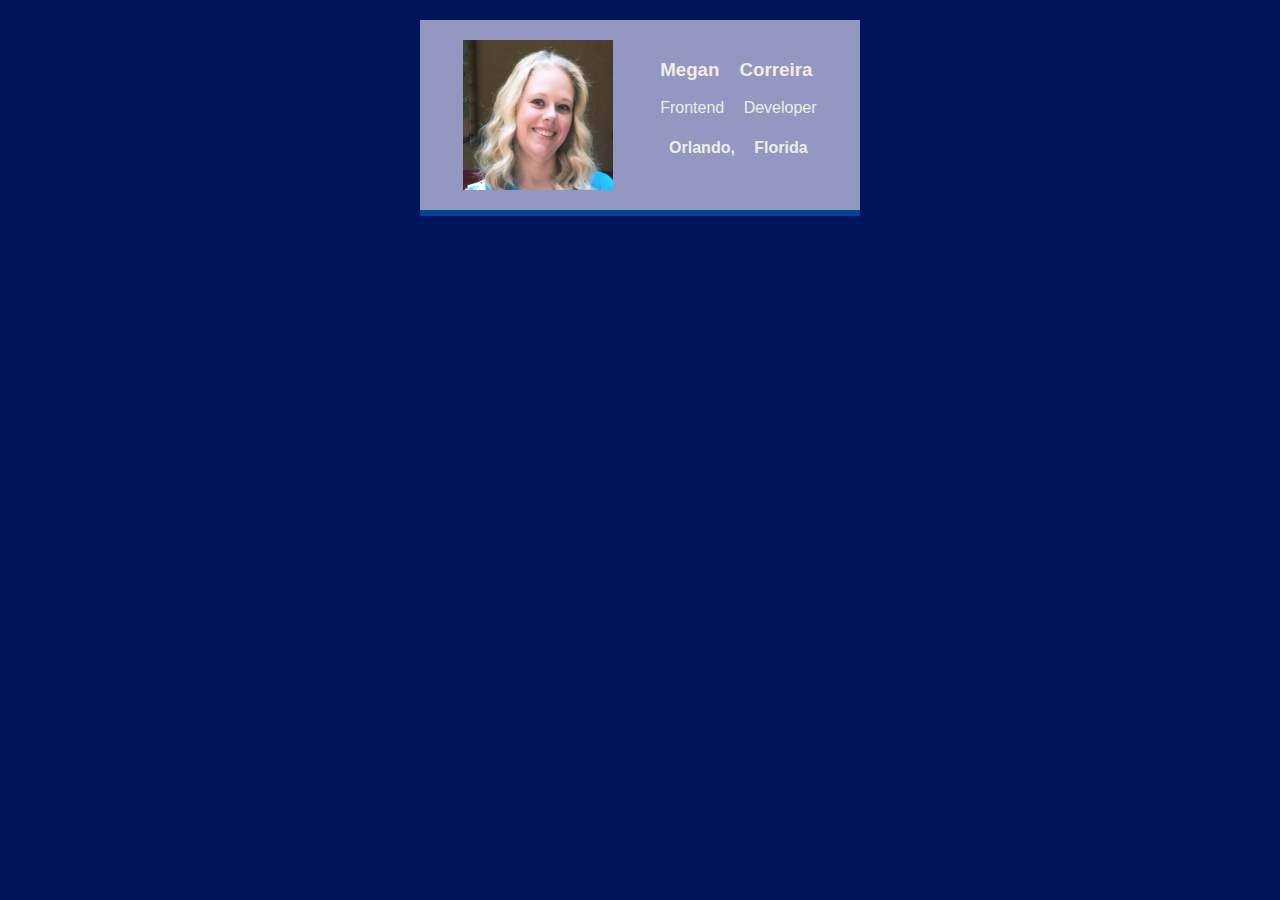
<file: biz_card/index.html>
<!DOCTYPE html>
<html lang="en">
  <head>
    <meta charset="UTF-8" />
    <meta http-equiv="X-UA-Compatible" content="IE=edge" />
    <meta name="viewport" content="width=device-width, initial-scale=1.0" />
    <link rel="stylesheet" href="styles.css" />
    <title>Digital Business Card</title>
  </head>
  <body>
    <div class="card">
      <img
        class="megan"
        src="images/megan.jpeg"
        alt="Megan Correira smiling at camera"
        class=""
      />
      <div>
        <h3>Megan Correira</h3>
        <p>Frontend Developer</p>
        <h4>Orlando, Florida</h4>
      </div>
    </div>
  </body>
</html>
</file>
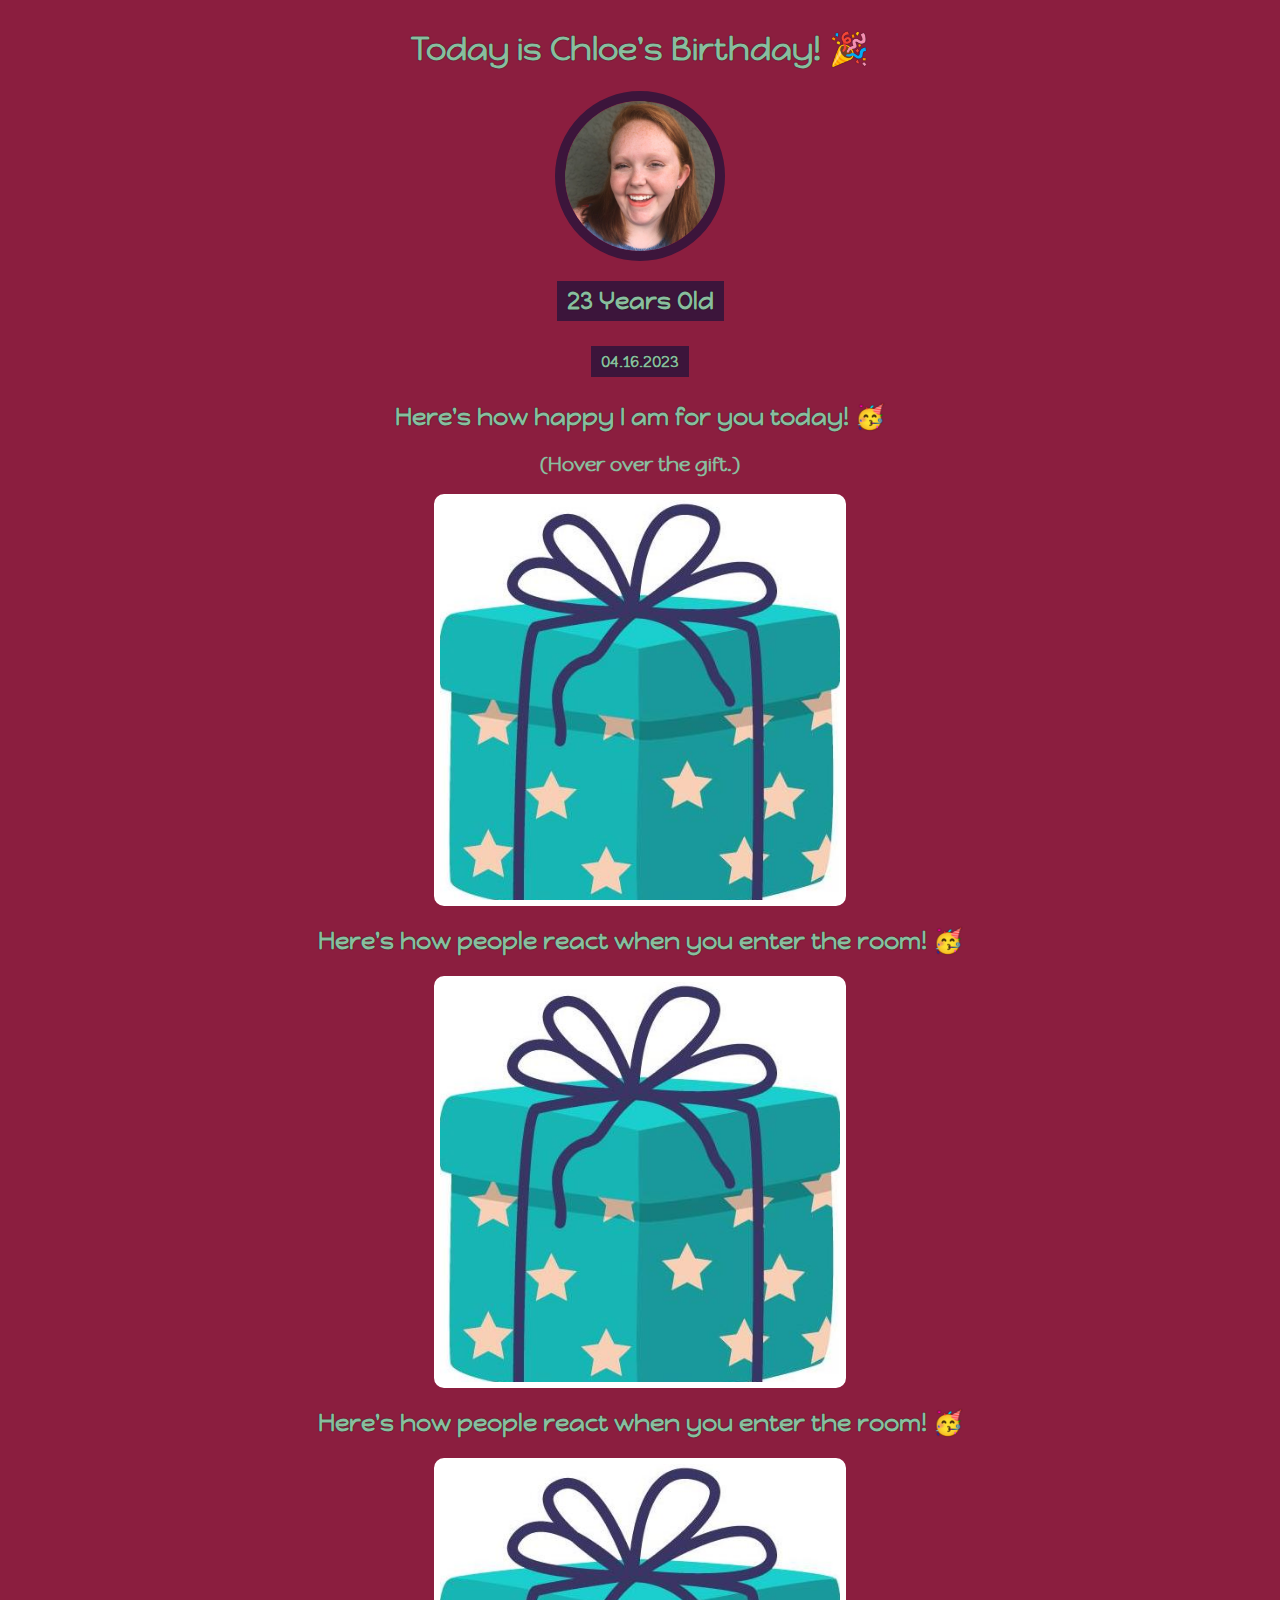
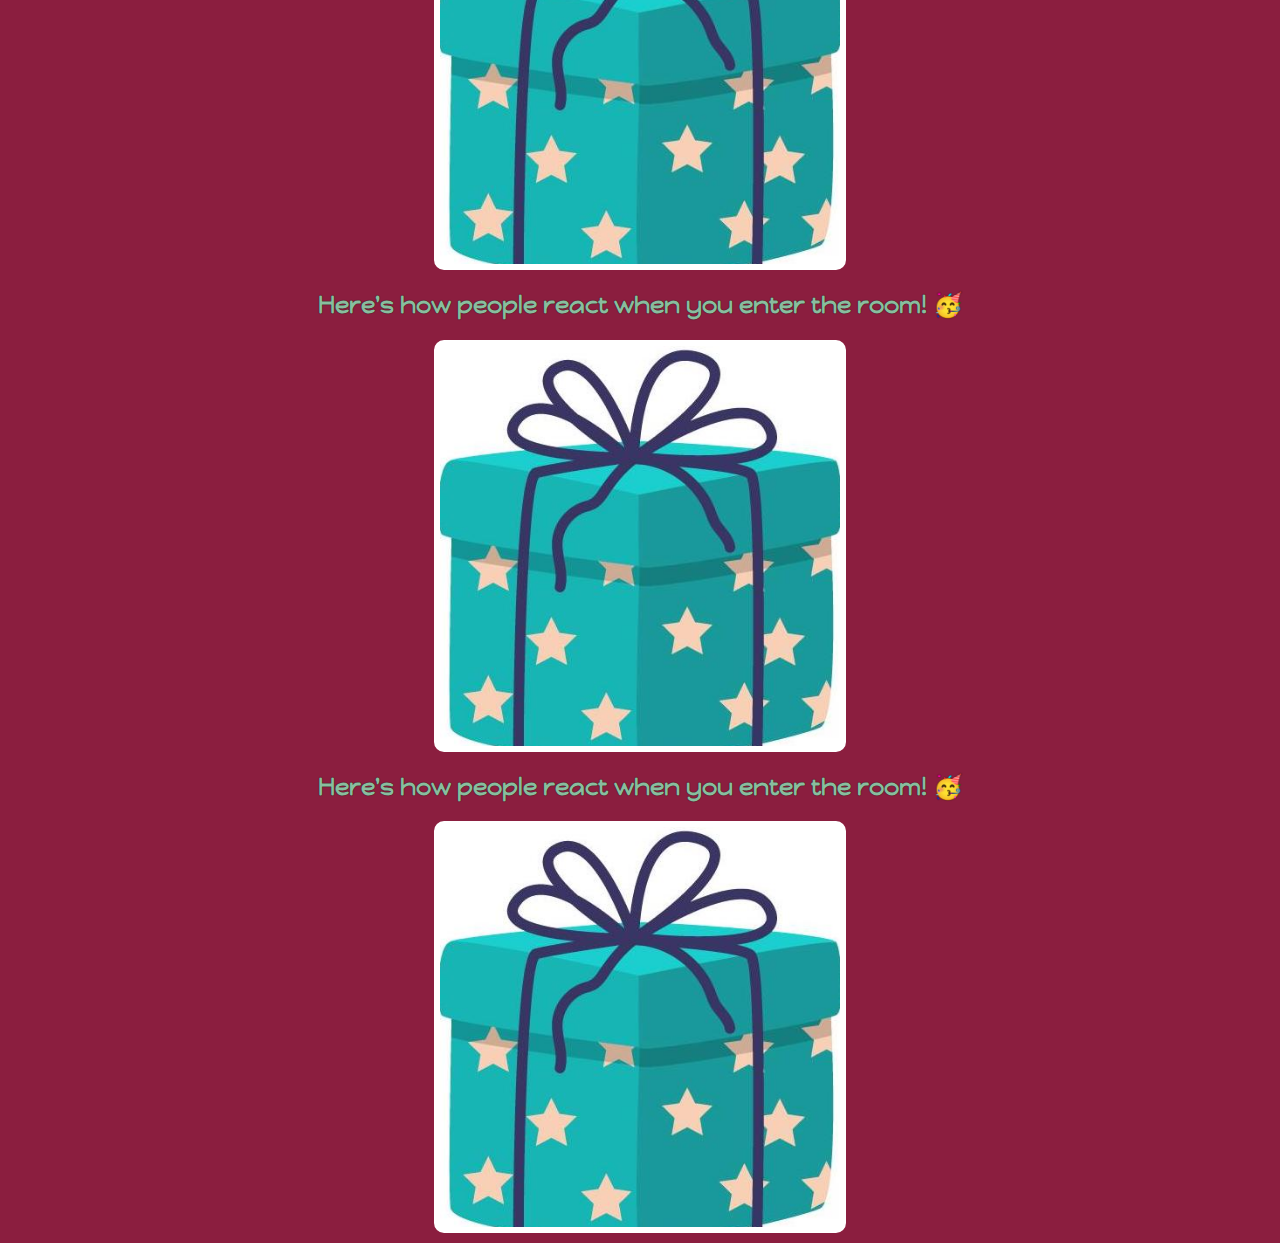
<file: gift_site/index.html>
<!DOCTYPE html>
<html lang="en">
  <head>
    <meta charset="UTF-8" />
    <meta http-equiv="X-UA-Compatible" content="IE=edge" />
    <meta name="viewport" content="width=device-width, initial-scale=1.0" />
    <link rel="preconnect" href="https://fonts.googleapis.com" />
    <link rel="preconnect" href="https://fonts.gstatic.com" crossorigin />
    <link
      href="https://fonts.googleapis.com/css2?family=Happy+Monkey&display=swap"
      rel="stylesheet"
    />
    <link rel="stylesheet" href="styles.css" />
    <title>Gift Site</title>
  </head>

  <body>
    <div class="header">
      <h1>Today is Chloe's Birthday! 🎉</h1>
      <img id="chloe" src="images/chloe.jpeg" alt="Chloe's Picture" />

      <h2 id="bday-age">23 Years Old</h2>
      <h4 id="bday-date">04.16.2023</h4>
    </div>
    <div id="gift-section">
      <h2 id="gift-1">Here's how happy I am for you today! 🥳</h2>
      <h3 id="hover-directions">(Hover over the gift.)</h3>
      <div id="gift-img1"></div>
      <h2 id="gift-2">Here's how people react when you enter the room! 🥳</h2>

      <div id="gift-img2"></div>
      <h2 id="gift-3">Here's how people react when you enter the room! 🥳</h2>

      <div id="gift-img3"></div>
      <h2 id="gift-4">Here's how people react when you enter the room! 🥳</h2>

      <div id="gift-img4"></div>
      <h2 id="gift-5">Here's how people react when you enter the room! 🥳</h2>

      <div id="gift-img5"></div>
    </div>
  </body>
</html>
</file>
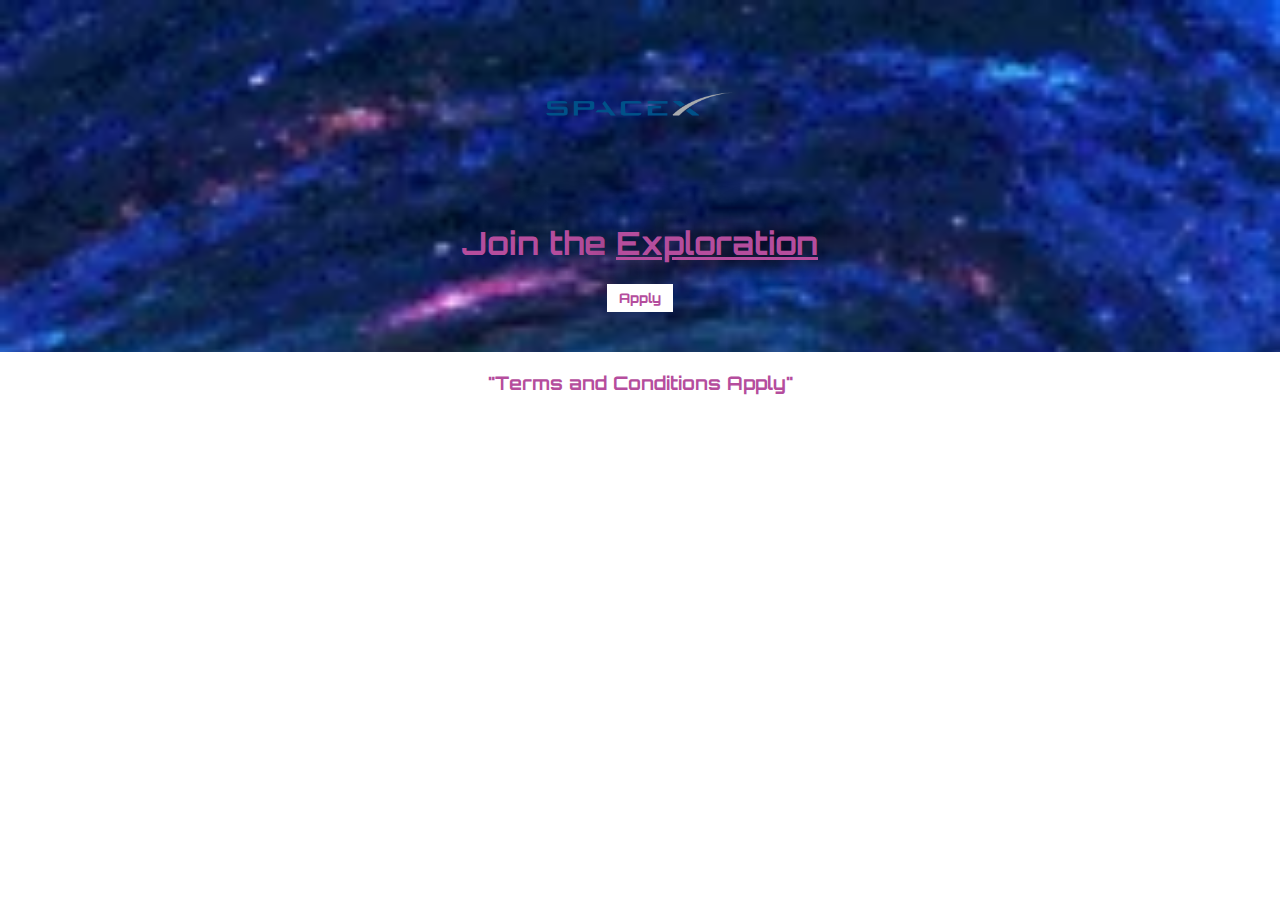
<file: space_site/index.html>
<!DOCTYPE html>
<html lang="en">
  <head>
    <meta charset="UTF-8" />
    <meta http-equiv="X-UA-Compatible" content="IE=edge" />
    <meta name="viewport" content="width=device-width, initial-scale=1.0" />
    <link rel="stylesheet" href="styles.css" />
    <link rel="preconnect" href="https://fonts.googleapis.com" />
    <link rel="preconnect" href="https://fonts.gstatic.com" crossorigin />
    <link
      href="https://fonts.googleapis.com/css2?family=Orbitron:wght@400;800&display=swap"
      rel="stylesheet"
    />
    <title>Space Exploration Site</title>
  </head>
  <body>
    <div id="hero">
      <img id="mlogo" src="images/spacex-logo.png" alt="Spacex logo" />
      <h1>Join the <span class="cta">Exploration</span></h1>
      <button class="btn">Apply</button>
    </div>
    <h3>"Terms and Conditions Apply"</h3>
  </body>
</html>
</file>
<file: biz_card/styles.css>
body {
  margin: 20px;
  word-spacing: 15px;
  font-family: Verdana, Geneva, Tahoma, sans-serif;
  background-color: #01145C;

}

.card {
  padding: 20px;
  display: flex;
  margin: 0px auto;
  justify-content: space-around;
  width: 400px;
  background: #9497C1;
  color: #f1ede4;
  border-bottom: 6px solid #044394;
}

.megan {
  width: 150px;
}

.border-blue {
  border: 10px dotted #F1EDE4;
}

p,
h4 {
  text-align: center;
}
</file>
<file: gift_site/styles.css>
body {
  text-align: center;
  font-family: 'Happy Monkey', cursive;
  color: #89BD9E;
  background-color: #8B1E3F;
}

h1,
h2,
h4 {
  text-shadow: 0px 0px 1px black;
}

#chloe {
  border-radius: 50%;
  width: 150px;
  border: 10px solid #3C153B;
}

#bday-age {
  background-color: #3C153B;
  padding: 5px 10px;
}

#bday-date {
  background-color: #3C153B;
  padding: 5px 10px;
  margin: 5px 10px;
}

.header {
  display: flex;
  flex-direction: column;
  align-items: center;
}

#gift-section {
  margin-bottom: 10px;
}

.hover-directions {
  margin-top: 0;
}

#gift-img1 {
  width: 400px;
  height: 400px;
  border: 6px solid white;
  border-radius: 10px;
  display: block;
  margin: auto;
  background-image: url(images/gift.jpg);
  background-size: cover;
}

#gift-img1:hover {
  background-image: url(images/rosebear.gif);
}

#gift-img2 {
  width: 400px;
  height: 400px;
  border: 6px solid white;
  border-radius: 10px;
  display: block;
  margin: auto;
  background-image: url(images/gift.jpg);
  background-size: cover;
}

#gift-img2:hover {
  background-image: url(images/rose.gif);
}

#gift-img3 {
  width: 400px;
  height: 400px;
  border: 6px solid white;
  border-radius: 10px;
  display: block;
  margin: auto;
  background-image: url(images/gift.jpg);
  background-size: cover;
}

#gift-img3:hover {
  background-image: url(images/rose.gif);
}

#gift-img4 {
  width: 400px;
  height: 400px;
  border: 6px solid white;
  border-radius: 10px;
  display: block;
  margin: auto;
  background-image: url(images/gift.jpg);
  background-size: cover;
}

#gift-img4:hover {
  background-image: url(images/rose.gif);
}

#gift-img5 {
  width: 400px;
  height: 400px;
  border: 6px solid white;
  border-radius: 10px;
  display: block;
  margin: auto;
  background-image: url(images/gift.jpg);
  background-size: cover;
}

#gift-img5:hover {
  background-image: url(images/rose.gif);
}
</file>
<file: space_site/styles.css>
body {
  font-family: orbitron;
  text-align: center;
  color: #B54D9D;
  margin: 0;
}

#hero {
  background-image: url("images/universe2.webp");
  background-size: cover;
  padding: 10px 0 40px 0;

}

h1 {
  text-shadow: 0px 0px 50px black;
}

#mlogo {
  width: 250px;

}

.btn {
  padding: 6px 12px;
  background-color: white;
  border: none;
  font-family: inherit;
  color: #B54D9D;
  font-weight: 800;
}

.cta {
  text-decoration: underline;

}
</file>
